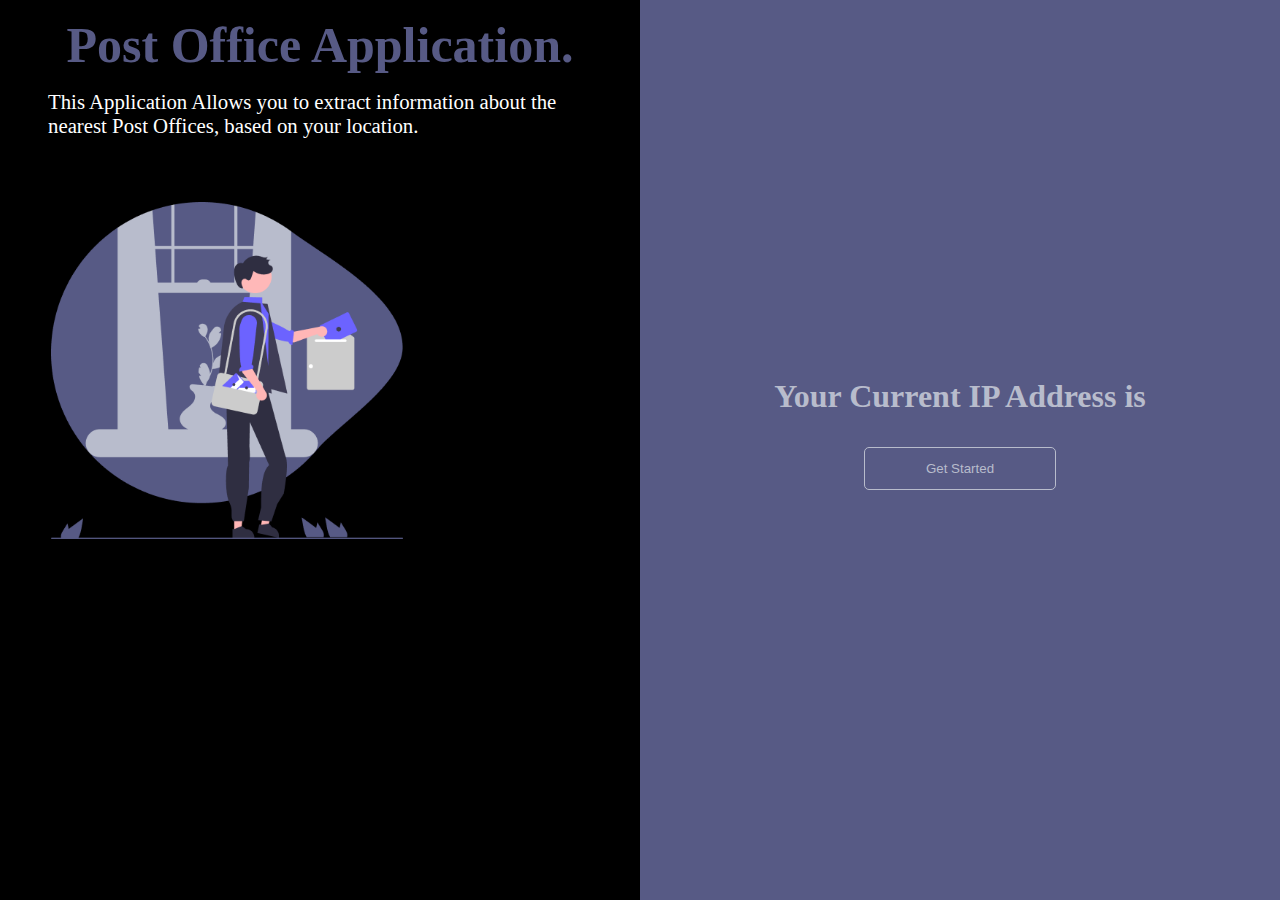
<file: index.html>
<!DOCTYPE html>
<html lang="en">
  <head>
    <meta charset="UTF-8" />
    <meta name="viewport" content="width=device-width, initial-scale=1.0" />
    <title>F3-MOD-TEST</title>
    <script src="https://ajax.googleapis.com/ajax/libs/jquery/3.2.1/jquery.min.js"></script>
    <link rel="stylesheet" href="style.css" />
  </head>
  <body>
    <div class="master">

      <div class="left-side">
        <center><h1 style="font-size: 50px;">Post Office Application.</h1></center>
        <p>This Application Allows you to extract information about the nearest Post Offices, based on your location.</p>
        <img src="./messenger.png" alt="" />
        <!-- <iframe src="https://maps.google.com/maps?q=35.856737, 10.606619&output=embed" width="360" height="270" frameborder="0" style="border:0"></iframe> -->
      </div>
      

      <div class="right-side">
        <h1>Your Current IP Address is <span id="yourIp"></span></h1>
        <button onclick="ShowData()">Get Started</button>
      </div>
    </div>

    <div class="post" id="post">
      <div class="postOfficeDiv" id="postOfficeDiv">
        
      </div>

      <div class="about" id="about">
        <div class="info-div" id="info-div">
          
        </div>
      </div>
    </div>
  </body>
  <script src="script.js"></script>
</html>
</file>
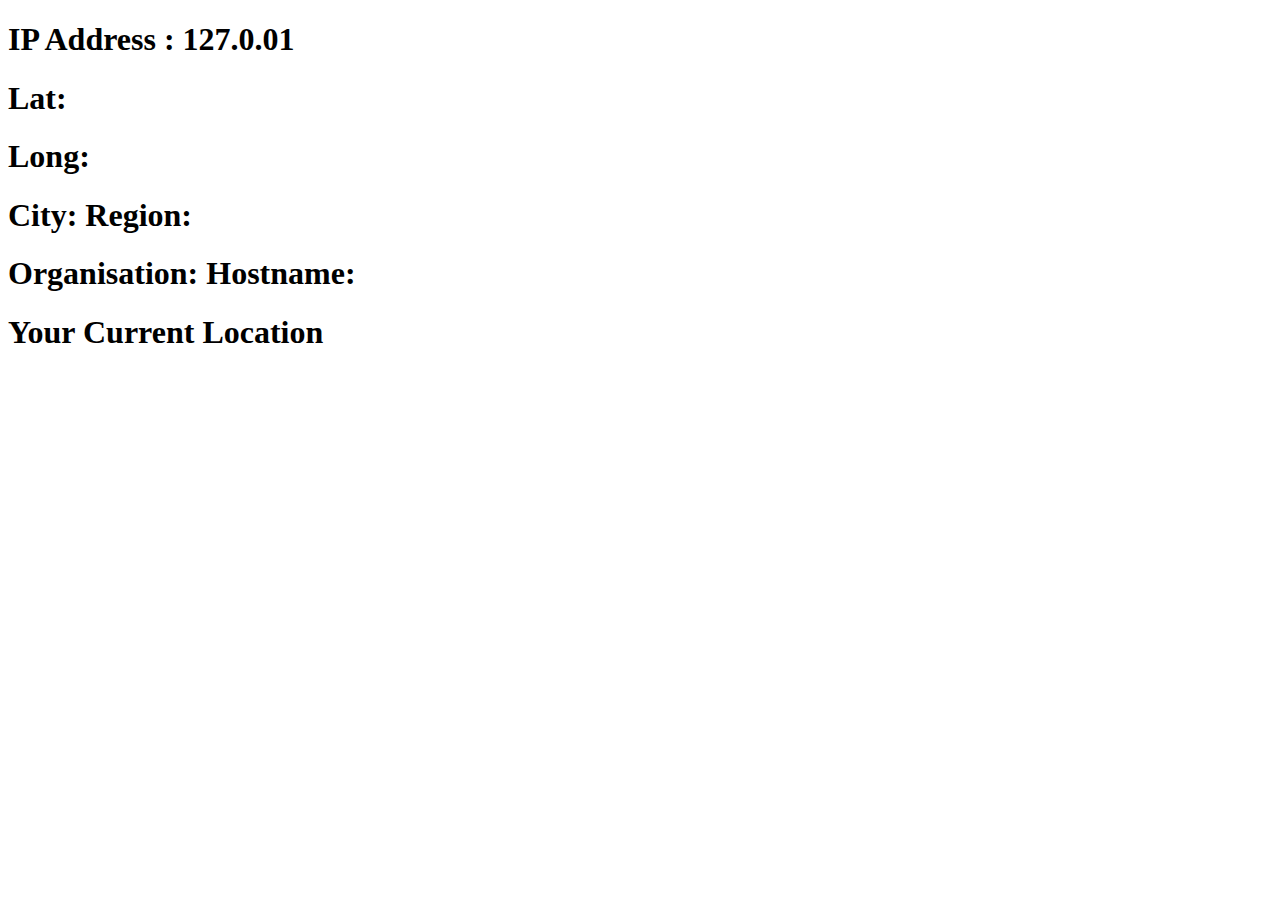
<file: after.html>
<!DOCTYPE html>
<html lang="en">
  <head>
    <meta charset="UTF-8" />
    <meta name="viewport" content="width=device-width, initial-scale=1.0" />
    <title>F3-MOD-TEST</title>
  </head>
  <body>
    <nav>

      <div class="IpAdd">
        <h1 id="ip">IP Address : 127.0.01</h1>
      </div>

      <div class="informtion">

        <div class="langitude">
          <h1>Lat:</h1> <h1>Long:</h1>
        </div>

        <div class="city">
          <h1>City: Region:</h1>
        </div>

        <div class="org">
          <h1>Organisation: Hostname:</h1>
        </div>

      </div>

    </nav>

    <div class="main">

      <div class="map">
        <h1>Your Current Location</h1>
        <iframe src="https://maps.google.com/maps?q=35.856737, 10.606619&z=15&output=embed" width="360" height="270" frameborder="0" style="border:0"></iframe>
      </div>

    </div>
    
  </body>
</html>
</file>
<file: style.css>
* {
    margin: 0%;
    padding: 0%;
    box-sizing: border-box;
  }
  
  .master {
    /* display: none; */
    display: flex;
    height: 100vh;
  }
  .left-side {
    flex-basis: 50%;
    color: #fff;
    background-color: #000;
    height: 100vh;
  }
  .right-side {
    flex-basis: 50%;
    display: flex;
    flex-direction: column;
    justify-content: center;
    align-items: center;
    height: 100vh;
    color: #fff;
    background-color: rgba(87, 90, 133, 1);
  }
  .left-side img {
    width: 22rem;
    margin-top: 10%;
    margin-left: 8%;
  }
  .left-side p {
    margin-left: 3rem;
    margin-right: 5rem;
    font-size: 1.3rem;
  }
  .left-side h1 {
    padding: 1rem;
    color: rgba(87, 90, 133, 1);
  }
  
  .right-side span {
    color: #fff;
  }
  .right-side h1 {
    color: rgba(184, 188, 204, 1);
  }
  
  .right-side button {
    margin: 2rem;
    width: 12rem;
    height: 2.7rem;
    background-color: rgba(87, 90, 133, 1);
    color: rgba(184, 188, 204, 1);
    border: 1px solid rgba(184, 188, 204, 1);
    border-radius: 5px;
  }
  .post {
    display: none;
  }
  .nav {
    background-color: #000;
    color: rgba(184, 188, 204, 1);
  }
  .information {
    display: flex;
  }
  .nav h1 {
    padding: 1.4rem;
  }
  #IpAdd {
    color: #fff !important;
  }
  .lat,
  #city,
  #organisation {
    flex-basis: 30%;
    margin: 2rem;
    color: rgba(184, 188, 204, 0.5) !important;
  }
  .map {
    display: flex;
    flex-direction: column;
    align-items: center;
    background-color: rgba(87, 90, 133, 1);
  }
  .map h1 {
    font-size: 3rem;
    margin-bottom: 1rem;
    padding: 1rem;
    margin-top: 1.2rem;
    color: rgba(184, 188, 204, 1) !important;
  }
  #mapFrame {
    width: 90%;
    margin-bottom: 1.5rem;
  }
  .about {
    background-color: #000;
    color: #fff;
  }
  #info {
    text-align: center;
    font-size: 2rem;
    padding: 2rem;
    color: rgba(184, 188, 204, 1) !important;
  }
  .about-info {
    padding: 2rem;
  }
  .about-info h1 {
    margin-top: 0.7rem;
  }
  .postOffice h1 {
    text-align: center;
    padding: 2rem;
    font-size: 3rem;
    color: rgba(184, 188, 204, 1) !important;
    font-family: Montserrat;
  }
  .box {
    position: relative;
  }
  .box input {
    width: 90%;
    padding: 1rem;
    margin: 3rem;
    z-index: 0;
    background-color: #000;
    color: #fff;
    border: 2px solid rgba(87, 90, 133, 1);
    border-radius: 14px;
    outline: none;
  
    font-size: 2rem;
  }
  
  .box img {
    width: 1rem;
    position: absolute;
    left: 3.3rem;
  
    top: 5rem;
  }
  #postalCard {
    display: grid;
    grid-template-columns: repeat(2, auto);
    gap: 2rem;
  }
  .card {
    background-color: rgba(87, 90, 133, 1);
    color: rgba(184, 188, 204, 1);
    font-size: 1.4rem;
    padding: 2rem;
    margin: 2rem;
    border-radius: 12px;
  }
</file>
